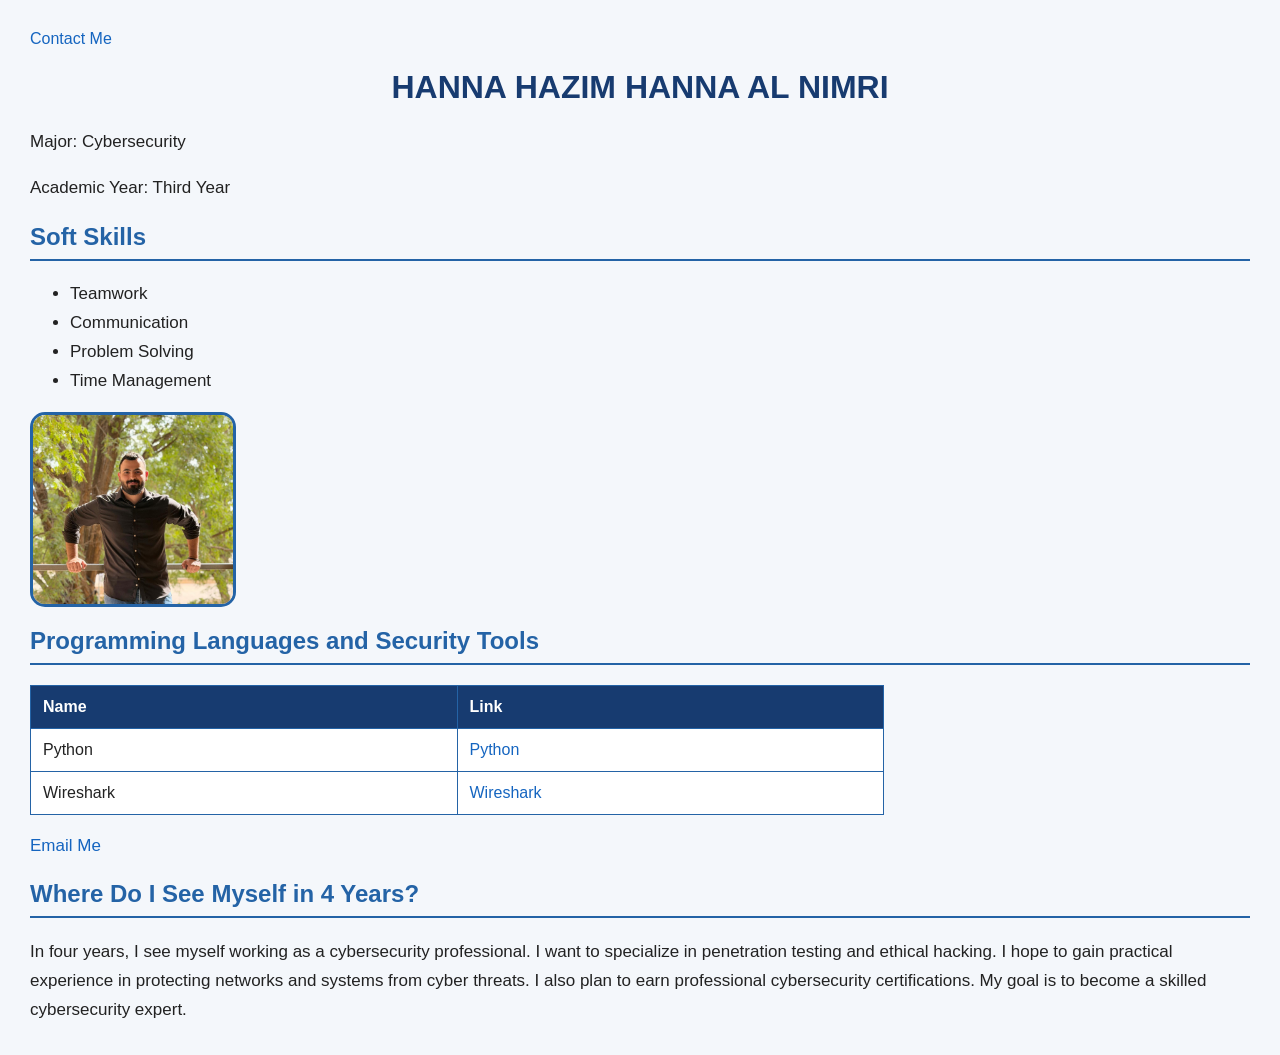
<file: index.html>
<html>
<head>
<title>HANNA HAZIM HANNA AL NIMRI - SID: 177221</title>
<link rel="stylesheet" href="style.css">
</head>
<body>
<a href="contact.html">Contact Me</a>
<h1>HANNA HAZIM HANNA AL NIMRI</h1>
<p>Major: Cybersecurity</p>
<p>Academic Year: Third Year</p>
<h2>Soft Skills</h2>
<ul>
    <li>Teamwork</li>
    <li>Communication</li>
    <li>Problem Solving</li>
    <li>Time Management</li>
</ul>
<img src="photo.jpg" width="200" alt="My Photo">
<h2>Programming Languages and Security Tools</h2>
<table border="1">
    <tr>
        <th>Name</th>
        <th>Link</th>
    </tr>
    <tr>
        <td>Python</td>
        <td><a href="https://www.python.org">Python</a></td>
    </tr>
    <tr>
        <td>Wireshark</td>
        <td><a href="https://www.wireshark.org">Wireshark</a></td>
    </tr>
</table>
<p> <a href="mailto:hhalnimri24@cit.just.edu.jo"> Email Me </a> </p>

<h2>Where Do I See Myself in 4 Years?</h2>
<p>
In four years, I see myself working as a cybersecurity
professional. I want to specialize in penetration testing
and ethical hacking. I hope to gain practical experience
in protecting networks and systems from cyber threats.
I also plan to earn professional cybersecurity
certifications. My goal is to become a skilled
cybersecurity expert.
</p>

</body>
</html>
</file>
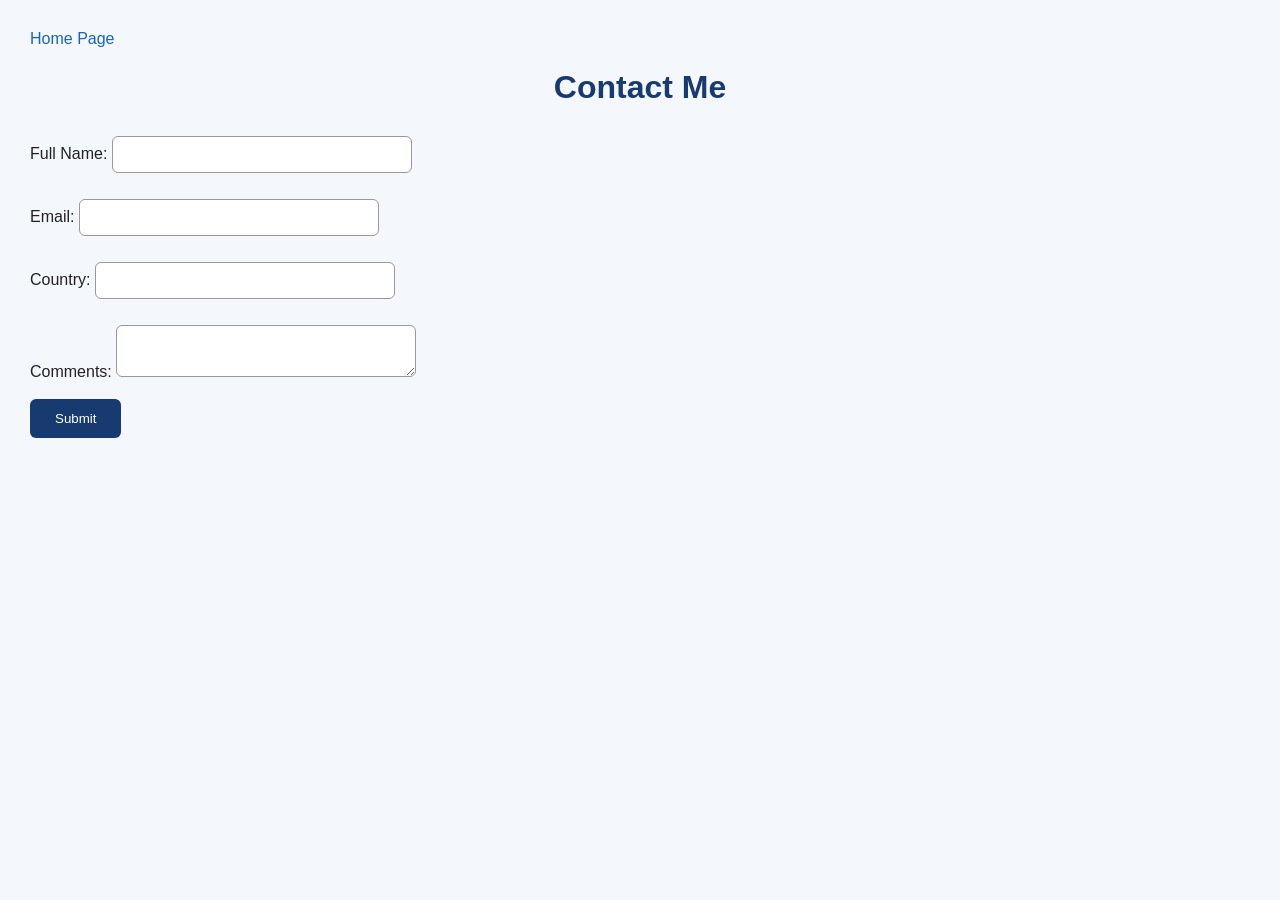
<file: contact.html>
<html>
<head>
<title>Contact Me</title>
<link rel="stylesheet" href="style.css">
</head>
<body>
<a href="index.html">Home Page</a>
<h1>Contact Me</h1>
<form onsubmit="return validateForm()">
    <label>Full Name:</label>
    <input type="text" id="name">

    <br><br>

    <label>Email:</label>
    <input type="email" id="email">

    <br><br>

    <label>Country:</label>
    <input type="text" id="country">

    <br><br>

    <label>Comments:</label>
    <textarea id="comments"></textarea>

    <br><br>

    <button type="submit">Submit</button>
</form>
<script>
function validateForm() {
    var name = document.getElementById("name").value;
    var email = document.getElementById("email").value;
    var country = document.getElementById("country").value;
    var comments = document.getElementById("comments").value;

    if (name.trim() == "" || email.trim() == "" ||
        country.trim() == "" || comments.trim() == "") {
        alert("Please fill in all fields.");
        return false;
    }

    alert("Form submitted successfully!");
    return false;
}
</script>
</body>
</html>
</file>
<file: style.css>
body {
    font-family: Arial, sans-serif;
    background-color: #f4f7fb;
    color: #222;
    margin: 30px;
}

h1 {
    color: #173b70;
    text-align: center;
}

h2 {
    color: #2463a6;
    border-bottom: 2px solid #2463a6;
    padding-bottom: 8px;
}

p, li {
    font-size: 17px;
    line-height: 1.7;
}

a {
    color: #1565c0;
    text-decoration: none;
}

a:hover {
    text-decoration: underline;
}

img {
    width: 200px;
    border-radius: 15px;
    border: 3px solid #2463a6;
}

table {
    width: 70%;
    border-collapse: collapse;
    margin-top: 20px;
    background-color: white;
}

th, td {
    border: 1px solid #2463a6;
    padding: 12px;
    text-align: left;
}

th {
    background-color: #173b70;
    color: white;
}

tr:hover {
    background-color: #e3efff;
}

input, textarea {
    width: 300px;
    padding: 10px;
    margin-top: 8px;
    border: 1px solid #999;
    border-radius: 6px;
}

button {
    background-color: #173b70;
    color: white;
    padding: 12px 25px;
    border: none;
    border-radius: 6px;
    cursor: pointer;
}

button:hover {
    background-color: #2463a6;
}
</file>
